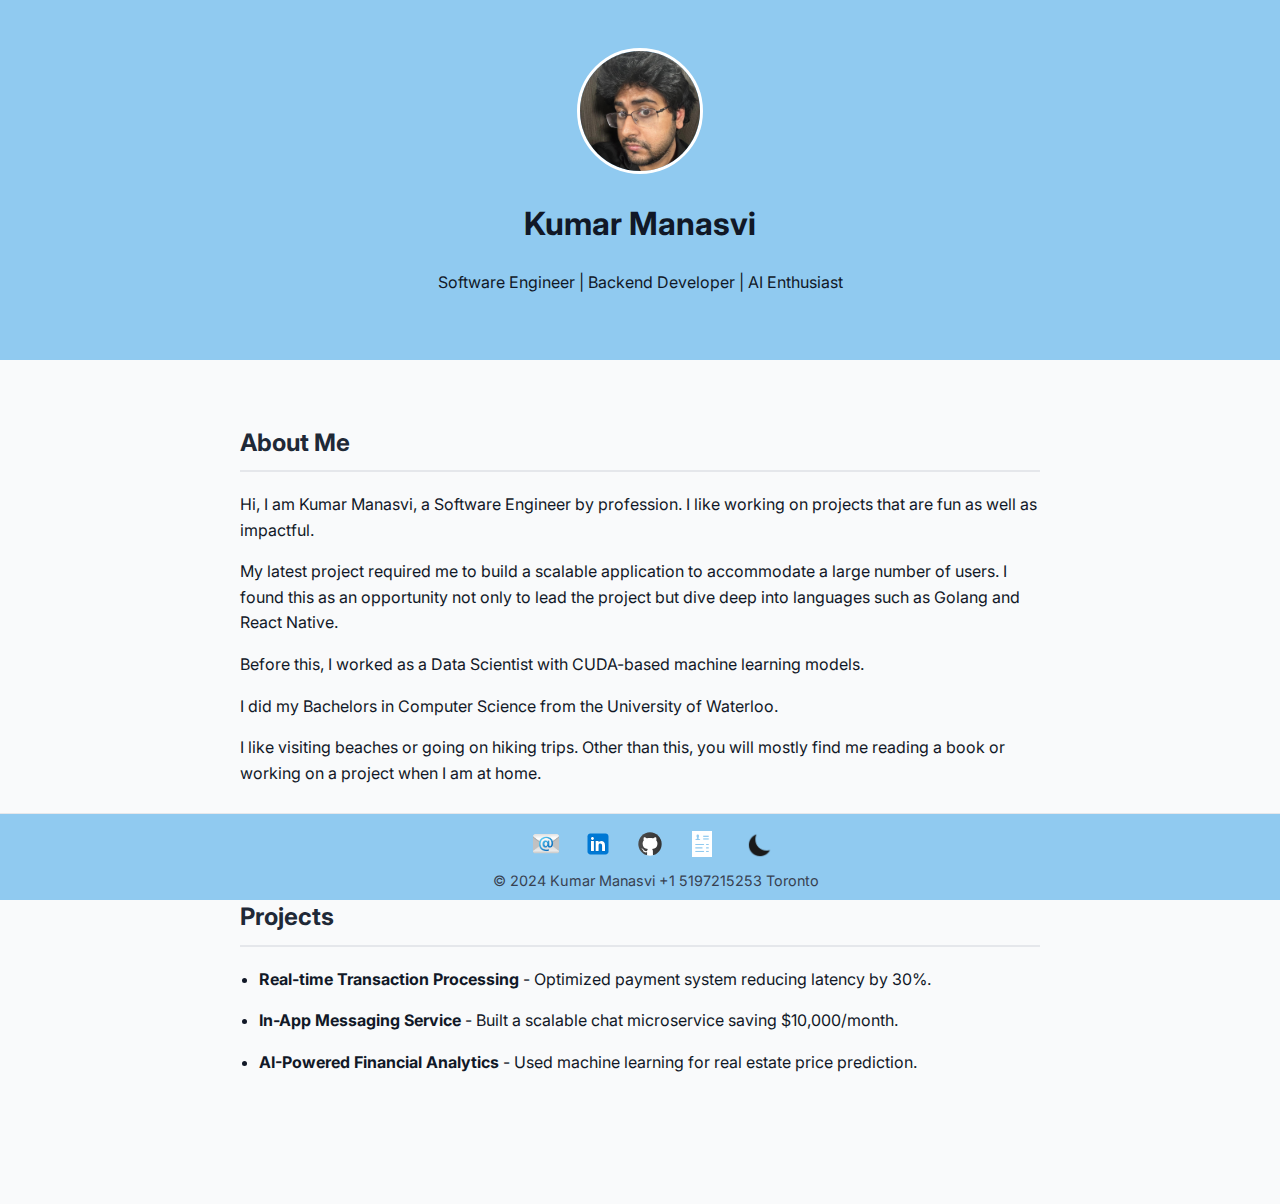
<file: index.html>
<!DOCTYPE html>
<html lang="en">
<head>
  <meta charset="UTF-8" />
  <meta name="viewport" content="width=device-width, initial-scale=1" />
  <title>Kumar Manasvi - Portfolio</title>
  <meta name="description" content="Software Engineer | Backend Developer | AI Enthusiast" />
  <link rel="icon" type="image/svg+xml" href="logo.svg" />
  <link href="https://fonts.googleapis.com/css2?family=Inter:wght@400;600;700&display=swap" rel="stylesheet" />
  <style>
    body {
      font-family: 'Inter', sans-serif;
      margin: 0;
      background-color: #f9fafb;
      color: #111827;
      line-height: 1.6;
      padding-bottom: 80px;
    }

    header {
      background-color: #90caf0;
      color: #111827;
      text-align: center;
      padding: 3rem 1rem;
    }

    header img {
      border-radius: 9999px;
      width: 120px;
      height: 120px;
      object-fit: cover;
      border: 3px solid white;
    }

    h1 {
      font-size: 2rem;
      margin-top: 1rem;
    }

    section {
      padding: 2rem;
      max-width: 800px;
      margin: auto;
    }

    h2 {
      color: #1f2937;
      border-bottom: 2px solid #e5e7eb;
      padding-bottom: 0.5rem;
      margin-top: 2rem;
    }

    ul {
      padding-left: 1.2rem;
    }

    ul li {
      margin-bottom: 1rem;
    }

    a {
      color: #2563eb;
      text-decoration: none;
    }

    a:hover {
      text-decoration: underline;
    }

    .contact-icons {
      display: flex;
      justify-content: center;
      align-items: center;
      gap: 1.5rem;
      margin-top: 0.5rem;
    }

    .contact-icons img {
      width: 28px;
      height: 28px;
      transition: transform 0.2s ease;
      cursor: pointer;
    }

    .contact-icons a:hover img {
      transform: scale(1.15);
    }

    .toggle-btn {
      background: none;
      border: none;
      font-size: 1rem;
      cursor: pointer;
      color: inherit;
    }

    footer {
      position: fixed;
      bottom: 0;
      left: 0;
      width: 100%;
      background-color: #90caf0;
      color: #374151;
      font-size: 0.9rem;
      text-align: center;
      padding: 0.5rem 1rem;
      border-top: 1px solid #e5e7eb;
      z-index: 999;
    }

    /* 🌙 DARK MODE SUPPORT */
    body.dark-mode {
      background-color: #010918;
      color: #f3f4f6;
    }

    header.dark-mode {
      background-color: #1f2937;
      color: white;
    }

    section.dark-mode h2 {
      border-color: #0f151d;
      color: #e2e8f0;
    }

    footer.dark-mode {
      background-color: #1f2937;
      color: #d1d5db;
      border-color: #374151;
    }

    footer.dark-mode .contact-icons img {
      filter: brightness(0.85);
    }
  </style>
</head>
<body>
  <header>
    <img src="profile.jpg" alt="Profile Picture" />
    <h1>Kumar Manasvi</h1>
    <p>Software Engineer | Backend Developer | AI Enthusiast</p>
  </header>

  <section id="about">
    <h2>About Me</h2>
    <p>Hi, I am Kumar Manasvi, a Software Engineer by profession. I like working on projects that are fun as well as impactful.</p>
    <p>My latest project required me to build a scalable application to accommodate a large number of users. I found this as an opportunity not only to lead the project but dive deep into languages such as Golang and React Native.</p>
    <p>Before this, I worked as a Data Scientist with CUDA-based machine learning models.</p>
    <p>I did my Bachelors in Computer Science from the University of Waterloo.</p>
    <p>I like visiting beaches or going on hiking trips. Other than this, you will mostly find me reading a book or working on a project when I am at home.</p>
  </section>

  <section id="projects">
    <h2>Projects</h2>
    <ul>
      <li><strong>Real-time Transaction Processing</strong> - Optimized payment system reducing latency by 30%.</li>
      <li><strong>In-App Messaging Service</strong> - Built a scalable chat microservice saving $10,000/month.</li>
      <li><strong>AI-Powered Financial Analytics</strong> - Used machine learning for real estate price prediction.</li>
    </ul>
  </section>

  <footer id="site-footer">
    <div class="contact-icons">
      <a href="mailto:kumarmanasvi30@gmail.com" target="_blank" title="Email">
        <img id="email-icon" src="email.png" alt="Email Icon" />
      </a>
      <a href="https://www.linkedin.com/in/kmanasvi" target="_blank" title="LinkedIn">
        <img id="linkedin-icon" src="linkedin.svg" alt="LinkedIn Icon" />
      </a>
      <a href="https://github.com/kmanasvi" target="_blank" title="GitHub">
        <img id="github-icon" src="github.svg" alt="GitHub Icon" />
      </a>
      <a href="kmanasvi_CV_S.pdf" download title="Download Resume">
        <img src="resume.png" alt="Download Resume" />
      </a>
      <button id="toggle-theme" class="toggle-btn" title="Toggle Theme">
        <img id="theme-icon" src="moon.png" alt="Toggle Dark Mode" width="24" height="24" />
      </button>
    </div>
    <div style="margin-top: 0.3rem;">
      © 2024 Kumar Manasvi    +1 5197215253    Toronto
    </div>
  </footer>
  

  <!-- 🔁 Move the script here so it runs after DOM is loaded -->
  <script>
    const toggleBtn = document.getElementById('toggle-theme');
    const themeIcon = document.getElementById('theme-icon');

    function updateIconsForTheme(isDark) {
        themeIcon.src = isDark ? 'sun.svg' : 'moon.png';
        themeIcon.alt = isDark ? 'Toggle Light Mode' : 'Toggle Dark Mode';
    }
  
    toggleBtn.addEventListener('click', () => {
      const isDark = document.body.classList.toggle('dark-mode');
      document.querySelector('header').classList.toggle('dark-mode');
      document.querySelectorAll('section').forEach(s => s.classList.toggle('dark-mode'));
      document.querySelector('footer').classList.toggle('dark-mode');
      updateIconsForTheme(isDark);
    });

    // Set correct icons if page starts in dark mode (optional)
    window.onload = () => {
      const isDark = document.body.classList.contains('dark-mode');
      updateIconsForTheme(isDark);
    };
  </script>
  
</body>
</html>
</file>
